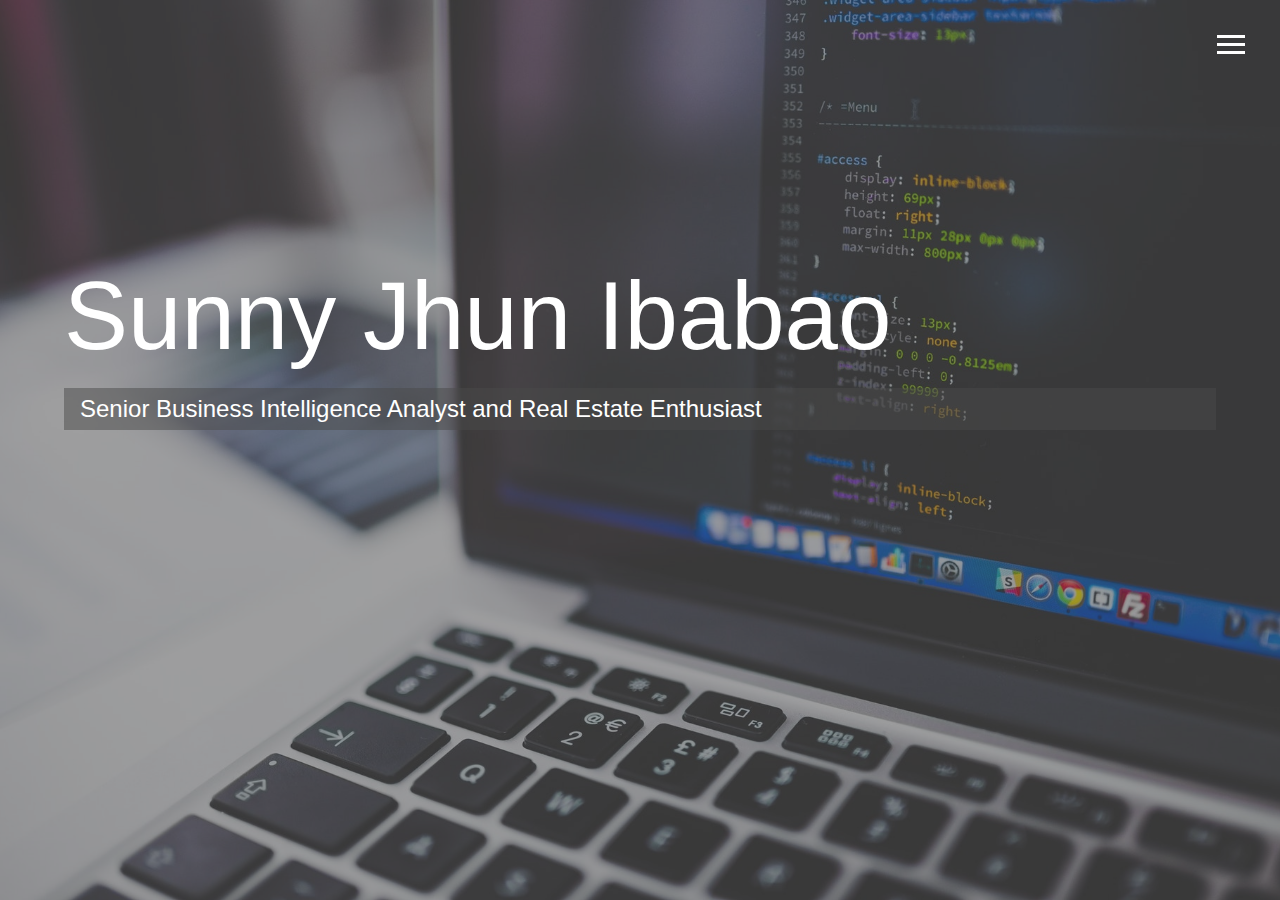
<file: index.html>
<!DOCTYPE html>
<html lang="en">

<head>
    <meta charset="UTF-8">
    <meta name="viewport" content="width=device-width, initial-scale=1.0">
    <meta http-equiv="X-UA-Compatible" content="ie=edge">
    <link rel="stylesheet" href="https://use.fontawesome.com/releases/v5.3.1/css/all.css" integrity="sha384-mzrmE5qonljUremFsqc01SB46JvROS7bZs3IO2EmfFsd15uHvIt+Y8vEf7N7fWAU"
        crossorigin="anonymous">
        <link rel="icon" href="img/favicon.png" type="image/x-icon"/>
    <link rel="stylesheet" href="css/main.css">
    <title>Welcome To My Portfolio</title>
</head>

<body id="bg-image">
    <header>
        <div class="menu-btn">
            <div class="btn-line"></div>
            <div class="btn-line"></div>
            <div class="btn-line"></div>
        </div>

        <nav class="menu">
            <div class="menu-branding">
                <div class="portrait">

                </div>
            </div>

            <ul class="menu-nav">
                <li class="nav-item current">
                    <a href="index.html" class="nav-link">
                        Home
                    </a>
                </li>
                <li class="nav-item">
                    <a href="about.html" class="nav-link">
                        About Me
                    </a>
                </li>
                <li class="nav-item">
                    <a href="project.html" class="nav-link">
                        My Projects
                    </a>
                </li>
                <li class="nav-item">
                    <a href="certificate.html" class="nav-link">
                        Professional Certification
                    </a>
                </li>
                <li class="nav-item">
                    <a href="contact.html" class="nav-link">
                        How to Reach Me
                    </a>
                </li>
            </ul>
        </nav>
    </header>

    <main id="home">
        <h1 class="lg-heading">
            Sunny Jhun Ibabao
        </h1>
        <h2 class="sm-heading">
            Senior Business Intelligence Analyst and Real Estate Enthusiast
        </h2>
        <div class="icons">
            <a href="https://twitter.com/SunnyJhun" target="_blank">
                <i class="fab fa-twitter fa-2x"></i>
            </a>
            <a href="https://web.facebook.com/sunnyjhun.ibabao" target="_blank">
                <i class="fab fa-facebook fa-2x"></i>
            </a>
            <a href="https://www.linkedin.com/in/sunny-jhun-ibabao-712689170" target="_blank">
                <i class="fab fa-linkedin fa-2x"></i>
            </a>
            <a href="https://github.com/" target="_blank">
                <i class="fab fa-github fa-2x"></i>
            </a>
            <a href="resume/LatestUpdatedResume.pdf" download="SunnyJhunIbabao.pdf" target="_blank"><i class="fab fas fa-file-download fa-2x"></i></a>

        </div>

    </main>

    <script src="js/main.js"></script>
</body>

</html>
</file>
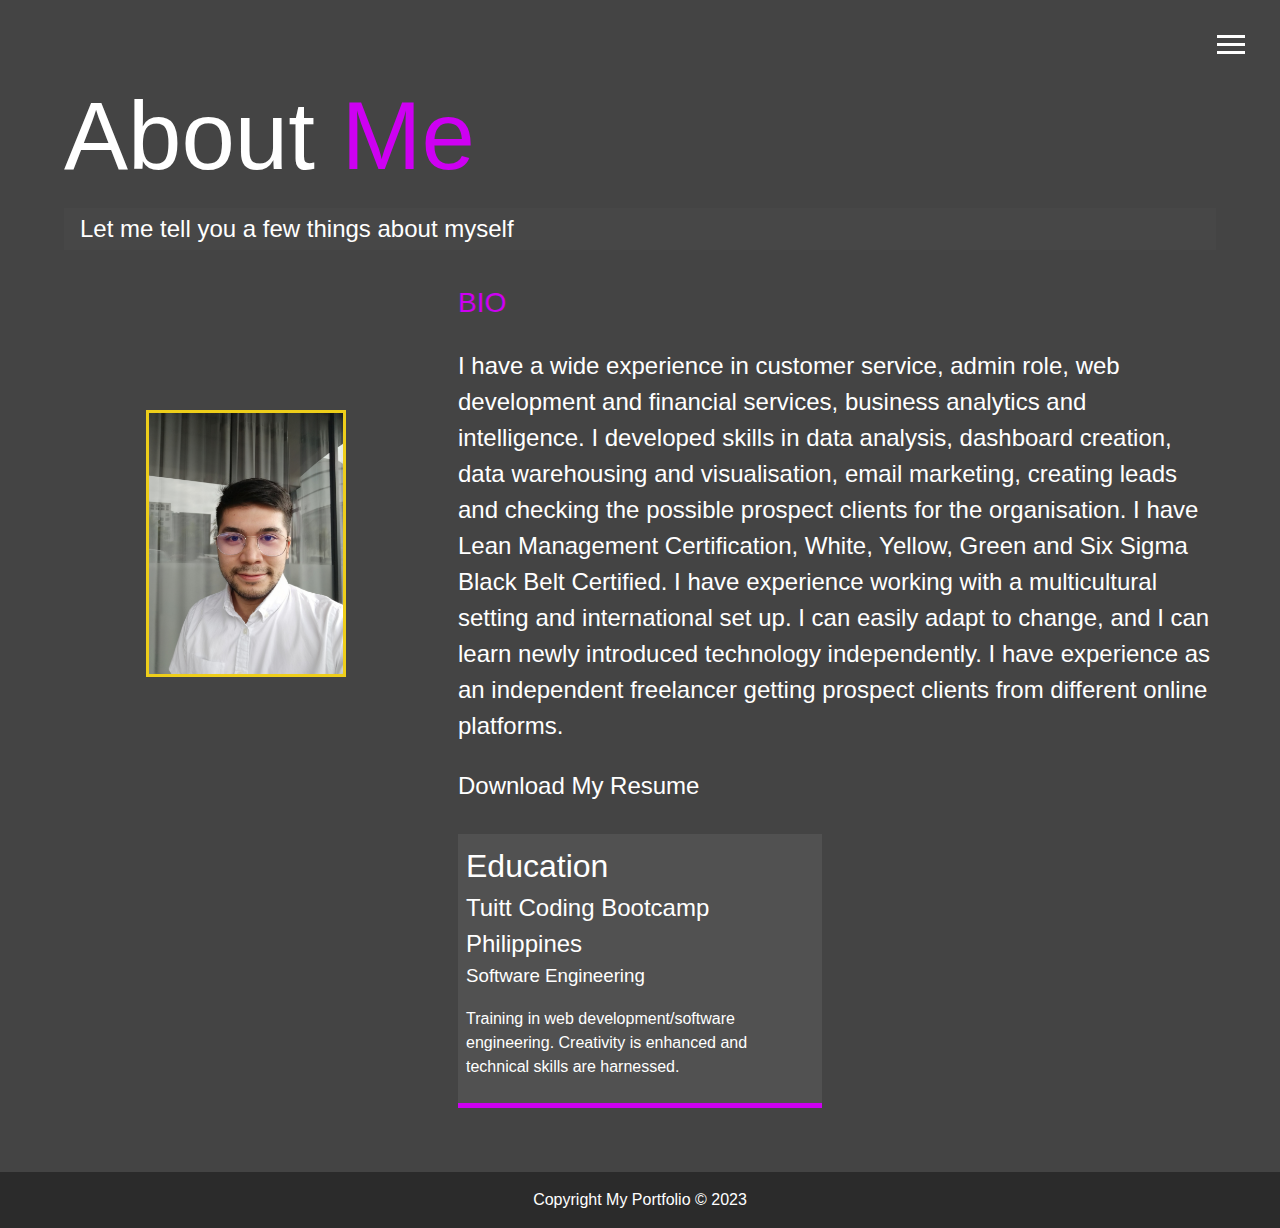
<file: about.html>
<!DOCTYPE html>
<html lang="en">

<head>
    <meta charset="UTF-8">
    <meta name="viewport" content="width=device-width, initial-scale=1.0">
    <meta http-equiv="X-UA-Compatible" content="ie=edge">
    <link rel="stylesheet" href="https://use.fontawesome.com/releases/v5.3.1/css/all.css" integrity="sha384-mzrmE5qonljUremFsqc01SB46JvROS7bZs3IO2EmfFsd15uHvIt+Y8vEf7N7fWAU"
        crossorigin="anonymous">
        <link rel="icon" href="img/favicon.png" type="image/x-icon"/>
    <link rel="stylesheet" href="css/main.css">
    <title>About Me</title>
</head>

<body>
    <header>
        <div class="menu-btn">
            <div class="btn-line"></div>
            <div class="btn-line"></div>
            <div class="btn-line"></div>
        </div>

        <nav class="menu">
            <div class="menu-branding">
                <div class="portrait">

                </div>
            </div>

            <ul class="menu-nav">
                <li class="nav-item ">
                    <a href="index.html" class="nav-link">
                        Home
                    </a>
                </li>
                <li class="nav-item current">
                    <a href="about.html" class="nav-link">
                        About Me
                    </a>
                </li>
                <li class="nav-item">
                    <a href="project.html" class="nav-link">
                        My Projects
                    </a>
                <li class="nav-item">
                        <a href="certificate.html" class="nav-link">
                            Professional Certification
                        </a>
                </li>
                </li>
                <li class="nav-item">
                    <a href="contact.html" class="nav-link">
                        How to Reach Me
                    </a>
                </li>
            </ul>
        </nav>
    </header>

    <main id="about">
        <h1 class="lg-heading">
            About <span class="text-secondary">Me</span>
        </h1>
        <h2 class="sm-heading">
            Let me tell you a few things about myself
        </h2>
        <div class="about-info">
            <img src="img/mypic.jpg" alt="Julian Gherman" class="bio-image" id="bio-image">
            <div class="bio">
                <h3 class="text-secondary">BIO</h3>
                <p> I have a wide experience in customer service, admin role, web development and financial  services, business analytics and intelligence. 
                    I developed skills in data analysis, dashboard creation, data warehousing and visualisation, email marketing, creating leads and checking the possible prospect clients for the organisation.
                    I have Lean Management Certification, White, Yellow, Green and Six Sigma Black Belt Certified. 
                    I have experience working with a multicultural setting and  international set up. I can easily adapt to change, and I can learn newly introduced technology  independently. 
                    I have experience as an independent freelancer getting prospect clients from  different online platforms.   

                </p>
                 <a href="resume/LatestUpdatedResume.pdf" download="SunnyJhunIbabao.pdf" target="_blank"><i class="fab fas fa-file-download fa-2x"></i>Download My Resume</a>

            </div>
            <!-- <div class="job job-1">
                <h3>Education</h3>
                <h6>Software Engineering/Web Development</h6>
                <p>Lorem ipsum dolor sit amet consectetur adipisicing elit. Animi molestias ratione repellendus quo
                    illum labore. Magni ut nisi non sapiente?
                </p>
            </div> -->
            <div class="job job-2">
                <h1>Education</h1>
                <h2>Tuitt Coding Bootcamp Philippines</h2>
                <h3>Software Engineering</h3>
                <p>Training in web development/software engineering. Creativity is enhanced and technical skills are harnessed.
                </p>
            </div>
          <!--   <div class="job job-3">
                <h3>123 Webshop</h3>
                <h6>Graphic Designer</h6>
                <p>Lorem ipsum dolor sit amet consectetur adipisicing elit. Animi molestias ratione repellendus quo
                    illum labore. Magni ut nisi non sapiente?
                </p>
            </div> -->
        </div>
    </main>
    <footer id='main-footer'>
        Copyright My Portfolio &copy; 2023
    </footer>

    <script src="js/main.js"></script>
</body>

</html>
</file>
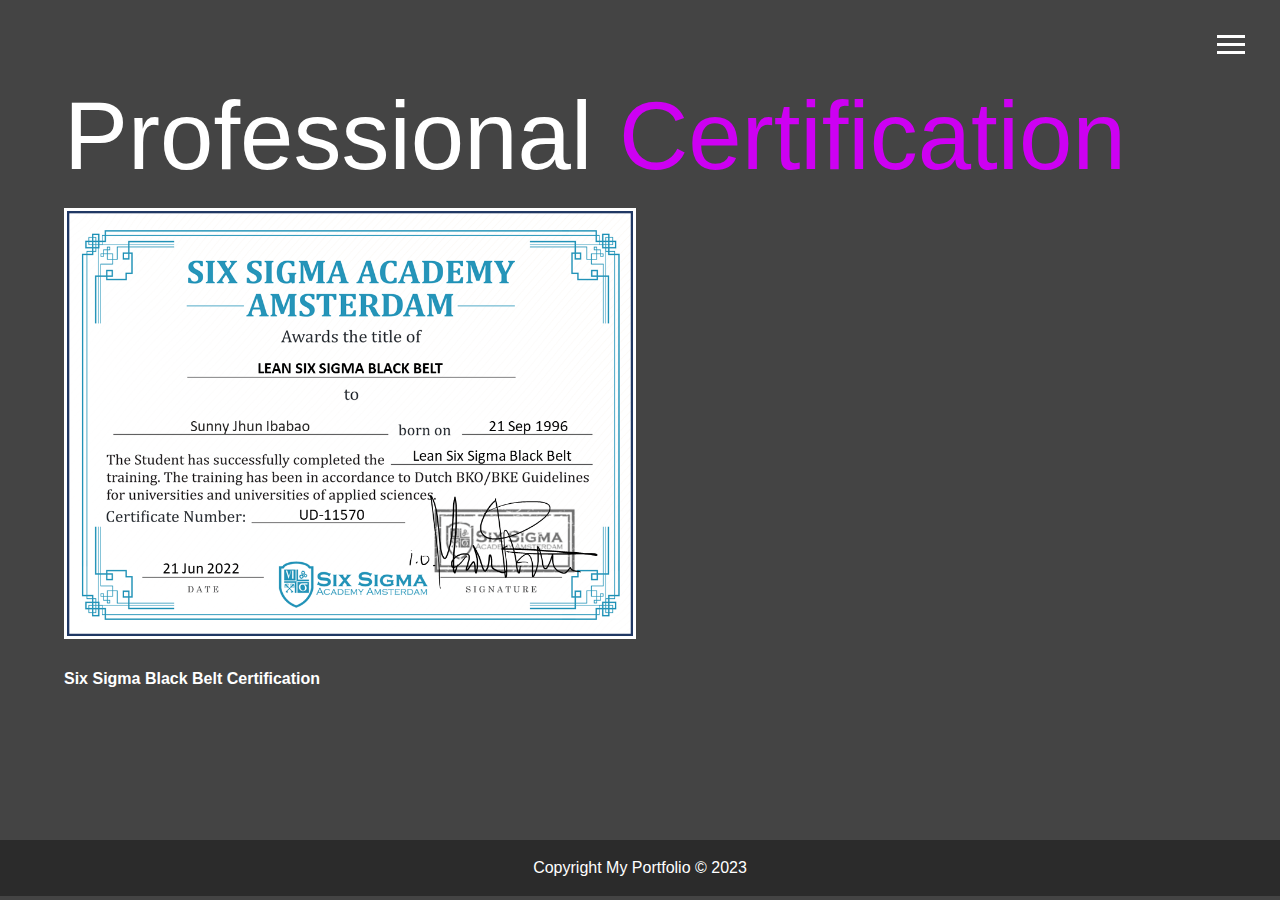
<file: certificate.html>
<!DOCTYPE html>
<html lang="en">

<head>
    <meta charset="UTF-8">
    <meta name="viewport" content="width=device-width, initial-scale=1.0">
    <meta http-equiv="X-UA-Compatible" content="ie=edge">
    <link rel="stylesheet" href="https://use.fontawesome.com/releases/v5.3.1/css/all.css" integrity="sha384-mzrmE5qonljUremFsqc01SB46JvROS7bZs3IO2EmfFsd15uHvIt+Y8vEf7N7fWAU"
        crossorigin="anonymous">
        <link rel="icon" href="img/favicon.png" type="image/x-icon"/>
    <link rel="stylesheet" href="css/main.css">
    <title>My Professional Certification</title>
</head>

<body>
    <header>
        <div class="menu-btn">
            <div class="btn-line"></div>
            <div class="btn-line"></div>
            <div class="btn-line"></div>
        </div>

        <nav class="menu">
            <div class="menu-branding">
                <div class="portrait">

                </div>
            </div>

            <ul class="menu-nav">
                <li class="nav-item ">
                    <a href="index.html" class="nav-link">
                        Home
                    </a>
                </li>
                <li class="nav-item">
                    <a href="about.html" class="nav-link">
                        About Me
                    </a>
                </li>
                <li class="nav-item">
                    <a href="project.html" class="nav-link">
                        My Projects
                    </a>
                </li>
                <li class="nav-item current">
                    <a href="certificate.html" class="nav-link">
                        Professional Certification
                    </a>
                </li>
                <li class="nav-item">
                    <a href="contact.html" class="nav-link">
                        How to Reach Me
                    </a>
                </li>
            </ul>
        </nav>
    </header>

    <main id="work">
        <h1 class="lg-heading">
            Professional <span class="text-secondary">Certification</span>
        </h1>
        <!-- <h2 class="sm-heading">
            Please check some of my projects, thank you!
        </h2> -->
        <div class="projects">
            <div class="item">
                <a href="img/six_sigma.png" download="img/six_sigma.png" target="_blank">
                    <img src="img/six_sigma.png" alt="Certificate">
                </a>
                <h4>Six Sigma Black Belt Certification</h4>
                <!-- <a href="https://sunny-jhun.github.io/ir-verde/" class="btn-light" target="_blank">
                    <i class="fas fa-eye"></i> Project
                </a> -->
                <!-- <a href="#" class="btn-dark">
                    <i class="fab fa-github"></i> GitHub
                </a> -->
            </div>
            <!-- <div class="item">
                <a href="https://weegoph.herokuapp.com/app/views/home.php" target="_blank">
                    <img src="img/projects/project2.png" alt="Project">
                </a>
                <h4>WeeGo is an Ecommerce website created with HTML, CSS, JavaScript, Jquery and PHP</h4>
                <a href="https://weegoph.herokuapp.com/app/views/home.php" target="_blank" class="btn-light">
                    <i class="fas fa-eye"></i> Project
                </a>
                <a href="#" class="btn-dark">
                    <i class="fab fa-github"></i> GitHub
                </a>
            </div> -->
            <!-- <div class="item">
                <a href="https://intense-wave-83224.herokuapp.com/" target="_blank">
                    <img src="img/projects/project3.png" alt="Project">
                </a>

                  <h4>Polarrise is an asset management system. It is created with Laravel Framework. The main focus of this project is to provide inventory system on hand.</h4>
                <a href="https://intense-wave-83224.herokuapp.com/" target="_blank" class="btn-light">
                    <i class="fas fa-eye"></i> Project
                </a>
                <a href="#" class="btn-dark">
                    <i class="fab fa-github"></i> GitHub
                </a>
            </div> -->

            <!-- <div class="item">
                <a href="https://movy-now.herokuapp.com/" target="_blank">
                    <img src="img/projects/project4.png" alt="Project">
                </a>

                  <h4>Moovieler is a movie booking website. It is created with Laravel for frontend, Node.js, Express and mongodb for database and backend </h4>
                <a href="https://movy-now.herokuapp.com/" target="_blank" class="btn-light">
                    <i class="fas fa-eye"></i> Project
                </a>
                <a href="#" class="btn-dark">
                    <i class="fab fa-github"></i> GitHub
                </a>
            </div> -->
            <!-- <div class="item">
                <a href="#!">
                    <img src="img/projects/project4.jpg" alt="Project">
                </a>
                <a href="#" class="btn-light">
                    <i class="fas fa-eye"></i> Project
                </a>
                <a href="#" class="btn-dark">
                    <i class="fab fa-github"></i> GitHub
                </a>
            </div>
            <div class="item">
                <a href="#!">
                    <img src="img/projects/project5.jpg" alt="Project">
                </a>
                <a href="#" class="btn-light">
                    <i class="fas fa-eye"></i> Project
                </a>
                <a href="#" class="btn-dark">
                    <i class="fab fa-github"></i> GitHub
                </a>
            </div> -->
        </div>
    </main>
    <footer id='main-footer'>
        Copyright My Portfolio &copy; 2023
    </footer>

    <script src="js/main.js"></script>
</body>

</html>
</file>
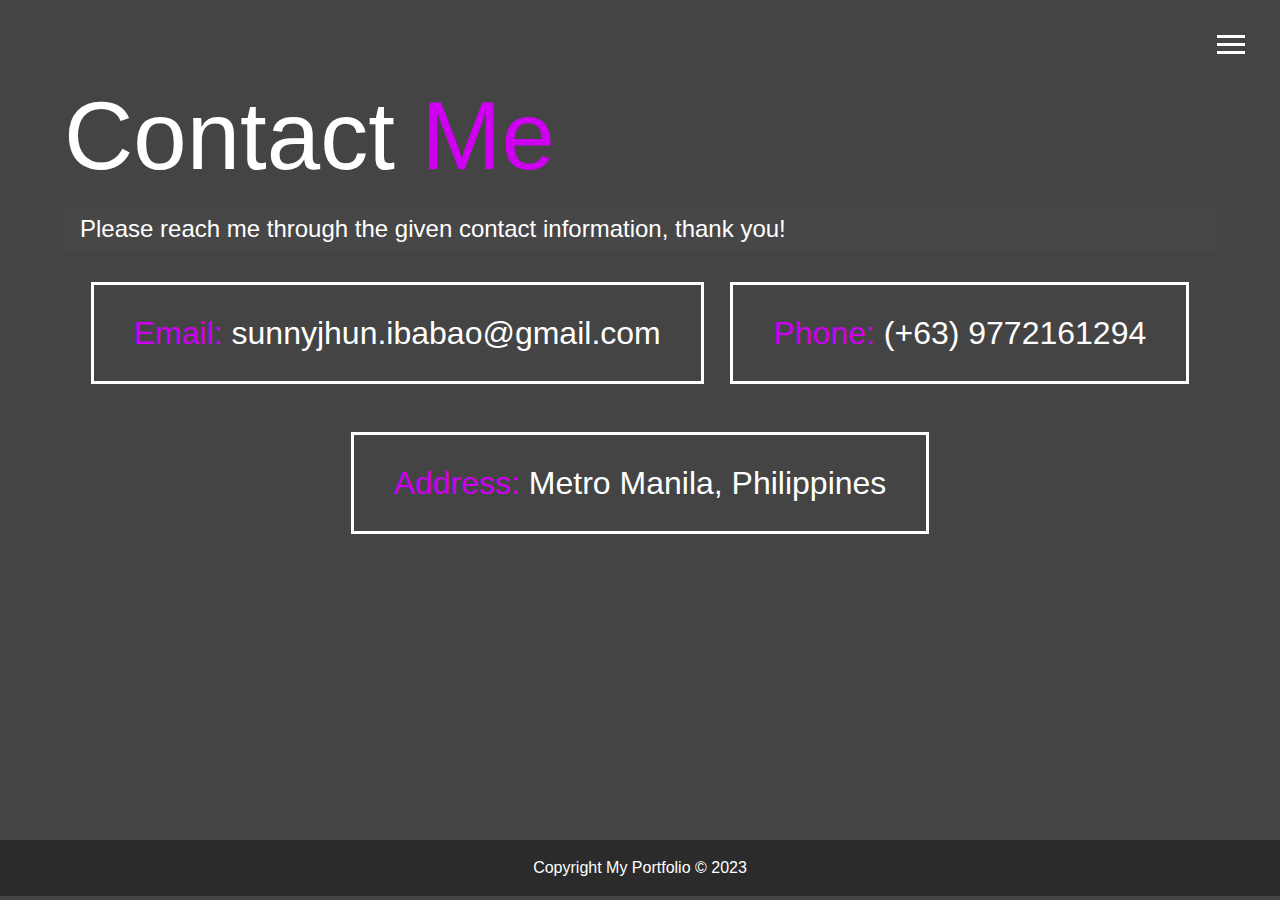
<file: contact.html>
<!DOCTYPE html>
<html lang="en">

<head>
    <meta charset="UTF-8">
    <meta name="viewport" content="width=device-width, initial-scale=1.0">
    <meta http-equiv="X-UA-Compatible" content="ie=edge">
    <link rel="stylesheet" href="https://use.fontawesome.com/releases/v5.3.1/css/all.css" integrity="sha384-mzrmE5qonljUremFsqc01SB46JvROS7bZs3IO2EmfFsd15uHvIt+Y8vEf7N7fWAU"
        crossorigin="anonymous">
        <link rel="icon" href="img/favicon.png" type="image/x-icon"/>
    <link rel="stylesheet" href="css/main.css">
    <title>Contact Me</title>
</head>

<body>
    <header>
        <div class="menu-btn">
            <div class="btn-line"></div>
            <div class="btn-line"></div>
            <div class="btn-line"></div>
        </div>

        <nav class="menu">
            <div class="menu-branding">
                <div class="portrait">

                </div>
            </div>

            <ul class="menu-nav">
                <li class="nav-item ">
                    <a href="index.html" class="nav-link">
                        Home
                    </a>
                </li>
                <li class="nav-item">
                    <a href="about.html" class="nav-link">
                        About Me
                    </a>
                </li>
                <li class="nav-item">
                    <a href="project.html" class="nav-link">
                        My Projects
                    </a>
                </li>
                <li class="nav-item">
                    <a href="certificate.html" class="nav-link">
                        Professional Certification
                    </a>
                </li>
                <li class="nav-item current">
                    <a href="contact.html" class="nav-link">
                        How to Reach Me
                    </a>
                </li>
            </ul>
        </nav>
    </header>

    <main id="contact">
        <h1 class="lg-heading">
            Contact <span class="text-secondary">Me</span>
        </h1>
        <h2 class="sm-heading">
            Please reach me through the given contact information, thank you!
        </h2>
        <div class="boxes">
            <div>
               <a href="mailto:sunnyjhun.ibabao@gmail.com" target="_blank"> <span class="text-secondary">Email:
                </span>sunnyjhun.ibabao@gmail.com </a>
            </div>
            <div>
                <span class="text-secondary">Phone:
                </span>(+63) 9772161294 
            </div>
            <div>
                <a href="https://goo.gl/maps/Z4pwiHfxbs32" target="_blank"><span class="text-secondary">Address:
                </span>Metro Manila, Philippines</a>
            </div>
        </div>
    </main>
    <footer id='main-footer'>
        Copyright My Portfolio &copy; 2023
    </footer>

    <script src="js/main.js"></script>
</body>

</html>
</file>
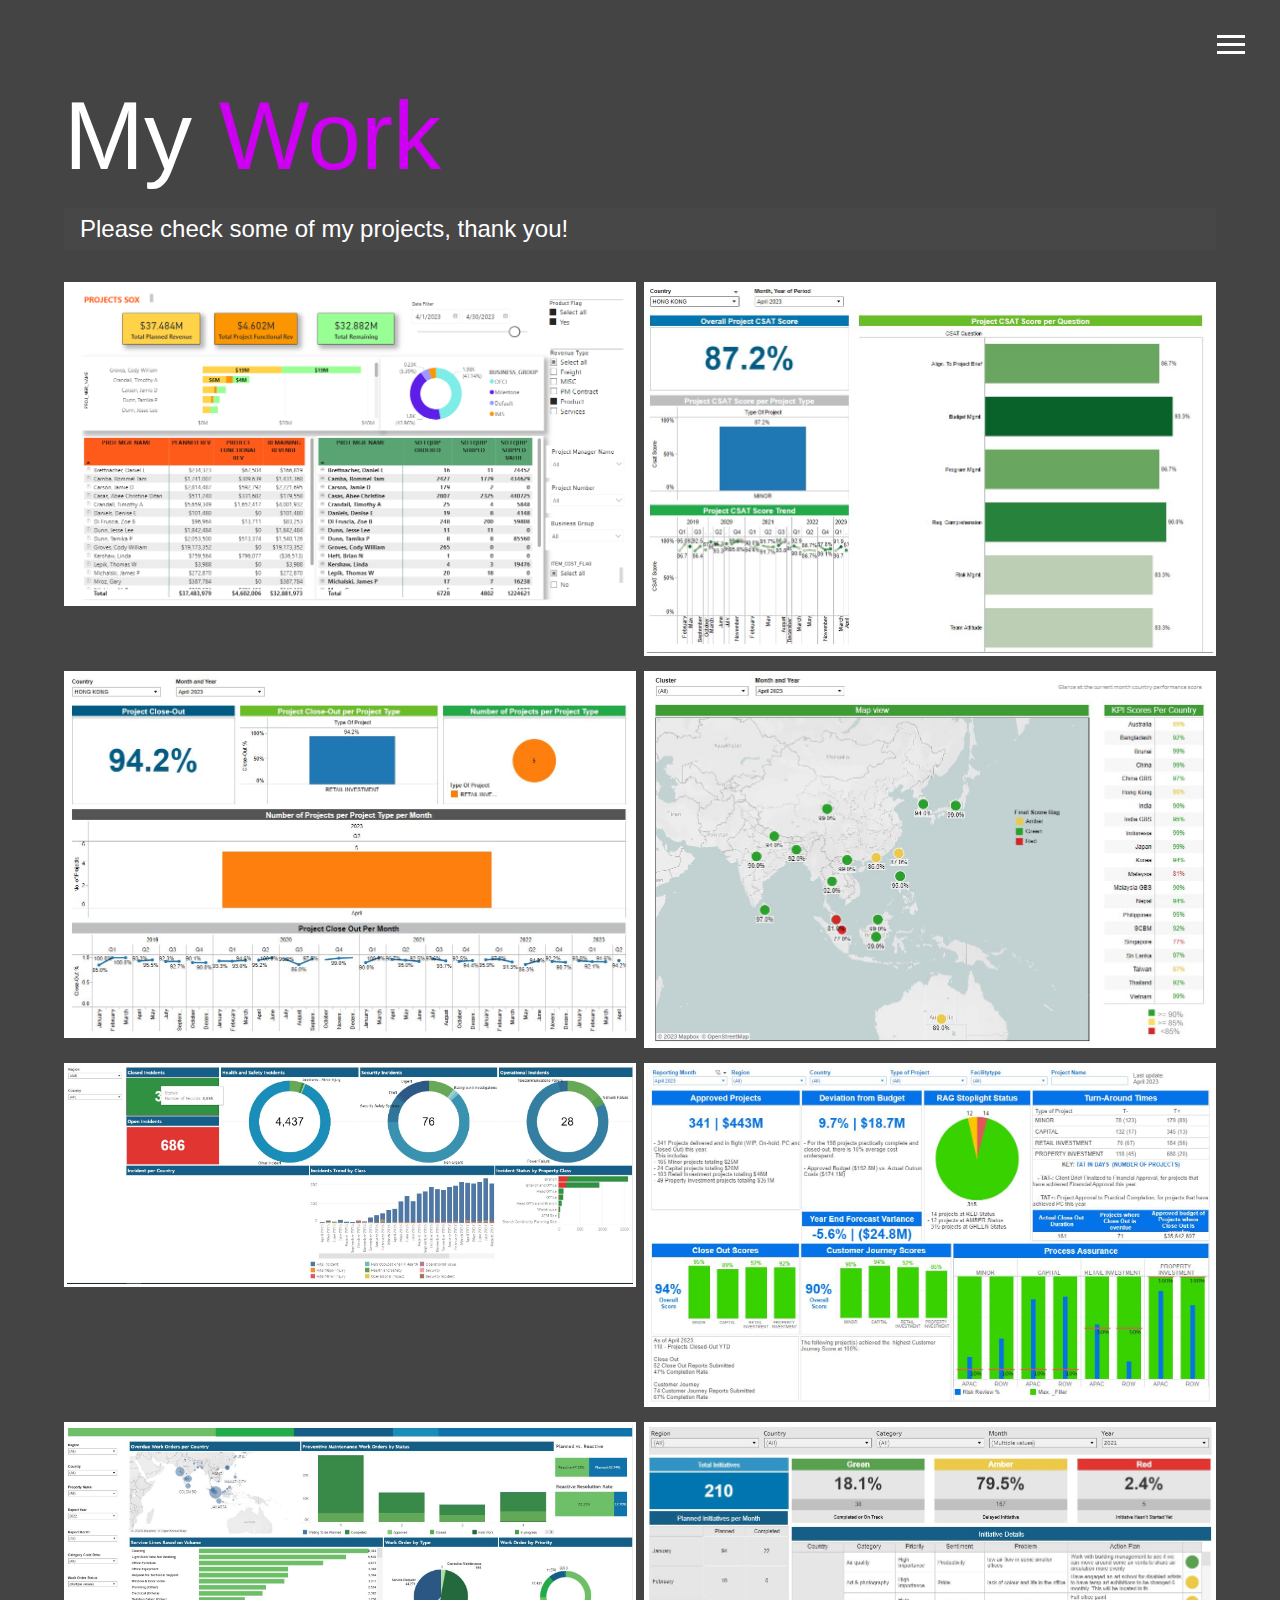
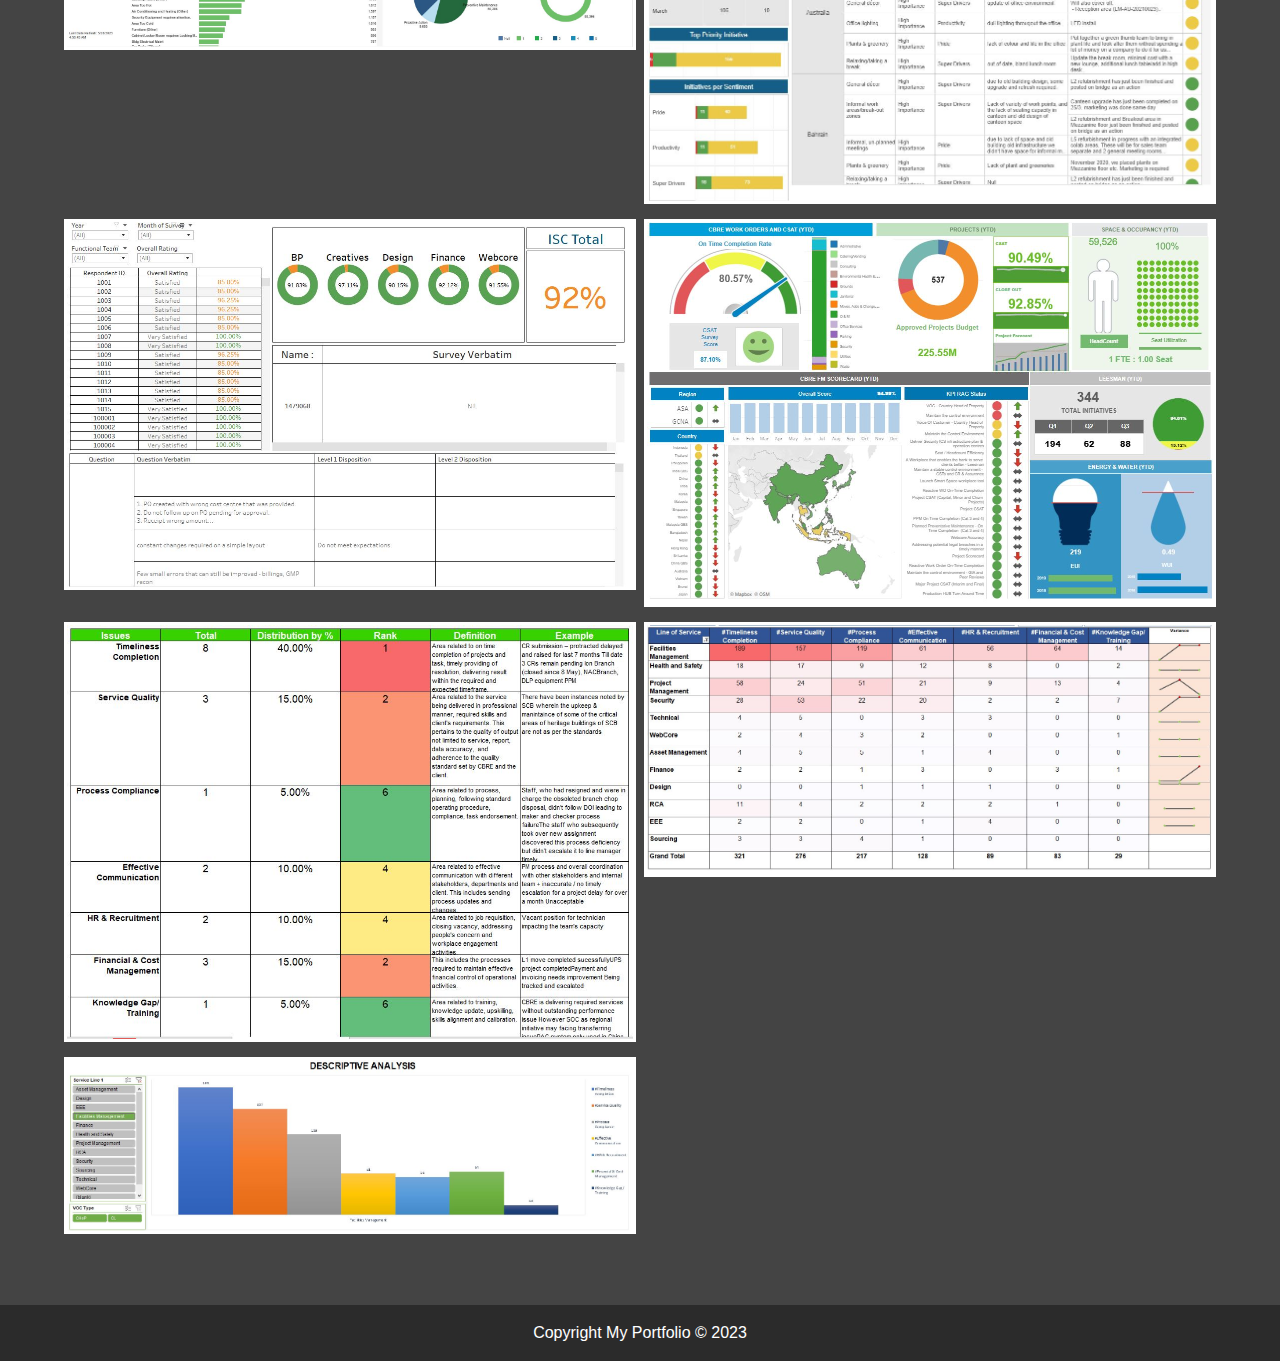
<file: project.html>
<!DOCTYPE html>
<html lang="en">

<head>
    <meta charset="UTF-8">
    <meta name="viewport" content="width=device-width, initial-scale=1.0">
    <meta http-equiv="X-UA-Compatible" content="ie=edge">
    <link rel="stylesheet" href="https://use.fontawesome.com/releases/v5.3.1/css/all.css" integrity="sha384-mzrmE5qonljUremFsqc01SB46JvROS7bZs3IO2EmfFsd15uHvIt+Y8vEf7N7fWAU"
        crossorigin="anonymous">
        <link rel="icon" href="img/favicon.png" type="image/x-icon"/>
    <link rel="stylesheet" href="css/main.css">
    <title>View My Work</title>
</head>

<body>
    <header>
        <div class="menu-btn">
            <div class="btn-line"></div>
            <div class="btn-line"></div>
            <div class="btn-line"></div>
        </div>

        <nav class="menu">
            <div class="menu-branding">
                <div class="portrait">

                </div>
            </div>

            <ul class="menu-nav">
                <li class="nav-item ">
                    <a href="index.html" class="nav-link">
                        Home
                    </a>
                </li>
                <li class="nav-item">
                    <a href="about.html" class="nav-link">
                        About Me
                    </a>
                </li>
                <li class="nav-item current">
                    <a href="project.html" class="nav-link">
                        My Projects
                    </a>
                </li>
                <li class="nav-item">
                    <a href="certificate.html" class="nav-link">
                        Professional Certification
                    </a>
                </li>
                <li class="nav-item">
                    <a href="contact.html" class="nav-link">
                        How to Reach Me
                    </a>
                </li>
            </ul>
        </nav>
    </header>

    <main id="work">
        <h1 class="lg-heading">
            My <span class="text-secondary">Work</span>
        </h1>
        <h2 class="sm-heading">
            Please check some of my projects, thank you!
        </h2>
        <div class="projects">
            <div class="item" >
              <!---- <a href="https://sunny-jhun.github.io/ir-verde/" target="_blank">-->
                    <img src="img/Dashboard 1.1.PNG" alt="Project">
                </a>
               <!----  <h4>Projects Revenue Dashboard</h4>
                <h5>The dashboard serves as the tracker of the planned, functional and remaining revenue of the projects per manager. It combines the sales order data that will give numerical figure of the ordered value, shipped quantity and the shipped value.</h5>-->
              <!----   <a href="https://sunny-jhun.github.io/ir-verde/" class="btn-light" target="_blank">
                    <i class="fas fa-eye"></i> Project
                </a>-->
                <!-- <a href="#" class="btn-dark">
                    <i class="fab fa-github"></i> GitHub
                </a> -->
            </div>
            <div class="item">
              <!---- <a href="https://sunny-jhun.github.io/ir-verde/" target="_blank">-->
                    <img src="img/Dashboard 2.JPG" alt="Project">
                </a>
                
              <!----   <a href="https://sunny-jhun.github.io/ir-verde/" class="btn-light" target="_blank">
                    <i class="fas fa-eye"></i> Project
                </a>-->
                <!-- <a href="#" class="btn-dark">
                    <i class="fab fa-github"></i> GitHub
                </a> -->
            </div>
            <div class="item">
              <!---- <a href="https://sunny-jhun.github.io/ir-verde/" target="_blank">-->
                    <img src="img/Dashboard 3.JPG" alt="Project">
                </a>
              <!----   <a href="https://sunny-jhun.github.io/ir-verde/" class="btn-light" target="_blank">
                    <i class="fas fa-eye"></i> Project
                </a>-->
                <!-- <a href="#" class="btn-dark">
                    <i class="fab fa-github"></i> GitHub
                </a> -->
            </div>
            <div class="item">
                <!---- <a href="https://sunny-jhun.github.io/ir-verde/" target="_blank">-->
                      <img src="img/Dashboard 4.JPG" alt="Project">
                  </a>
                <!----   <a href="https://sunny-jhun.github.io/ir-verde/" class="btn-light" target="_blank">
                      <i class="fas fa-eye"></i> Project
                  </a>-->
                  <!-- <a href="#" class="btn-dark">
                      <i class="fab fa-github"></i> GitHub
                  </a> -->
              </div>
              <div class="item">
                <!---- <a href="https://sunny-jhun.github.io/ir-verde/" target="_blank">-->
                      <img src="img/Dashboard 5.JPG" alt="Project">
                  </a>
                <!----   <a href="https://sunny-jhun.github.io/ir-verde/" class="btn-light" target="_blank">
                      <i class="fas fa-eye"></i> Project
                  </a>-->
                  <!-- <a href="#" class="btn-dark">
                      <i class="fab fa-github"></i> GitHub
                  </a> -->
              </div>
              <div class="item">
                <!---- <a href="https://sunny-jhun.github.io/ir-verde/" target="_blank">-->
                      <img src="img/Dasboard 6.JPG" alt="Project">
                  </a>
                <!----   <a href="https://sunny-jhun.github.io/ir-verde/" class="btn-light" target="_blank">
                      <i class="fas fa-eye"></i> Project
                  </a>-->
                  <!-- <a href="#" class="btn-dark">
                      <i class="fab fa-github"></i> GitHub
                  </a> -->
              </div>
              <div class="item">
                <!---- <a href="https://sunny-jhun.github.io/ir-verde/" target="_blank">-->
                      <img src="img/Dashboard 7.JPG" alt="Project">
                  </a>
                <!----   <a href="https://sunny-jhun.github.io/ir-verde/" class="btn-light" target="_blank">
                      <i class="fas fa-eye"></i> Project
                  </a>-->
                  <!-- <a href="#" class="btn-dark">
                      <i class="fab fa-github"></i> GitHub
                  </a> -->
              </div>
              <div class="item">
                <!---- <a href="https://sunny-jhun.github.io/ir-verde/" target="_blank">-->
                      <img src="img/Dashboard 8.JPG" alt="Project">
                  </a>
                <!----   <a href="https://sunny-jhun.github.io/ir-verde/" class="btn-light" target="_blank">
                      <i class="fas fa-eye"></i> Project
                  </a>-->
                  <!-- <a href="#" class="btn-dark">
                      <i class="fab fa-github"></i> GitHub
                  </a> -->
              </div>
              <div class="item">
                <!---- <a href="https://sunny-jhun.github.io/ir-verde/" target="_blank">-->
                      <img src="img/Dashboard 9.JPG" alt="Project">
                  </a>
                <!----   <a href="https://sunny-jhun.github.io/ir-verde/" class="btn-light" target="_blank">
                      <i class="fas fa-eye"></i> Project
                  </a>-->
                  <!-- <a href="#" class="btn-dark">
                      <i class="fab fa-github"></i> GitHub
                  </a> -->
              </div>
              <div class="item">
                <!---- <a href="https://sunny-jhun.github.io/ir-verde/" target="_blank">-->
                      <img src="img/Dashboard 10.JPG" alt="Project">
                  </a>
                <!----   <a href="https://sunny-jhun.github.io/ir-verde/" class="btn-light" target="_blank">
                      <i class="fas fa-eye"></i> Project
                  </a>-->
                  <!-- <a href="#" class="btn-dark">
                      <i class="fab fa-github"></i> GitHub
                  </a> -->
              </div>
              <div class="item">
                <!---- <a href="https://sunny-jhun.github.io/ir-verde/" target="_blank">-->
                      <img src="img/Dashboard 11.JPG" alt="Project">
                  </a>
                <!----   <a href="https://sunny-jhun.github.io/ir-verde/" class="btn-light" target="_blank">
                      <i class="fas fa-eye"></i> Project
                  </a>-->
                  <!-- <a href="#" class="btn-dark">
                      <i class="fab fa-github"></i> GitHub
                  </a> -->
              </div>
              <div class="item">
                <!---- <a href="https://sunny-jhun.github.io/ir-verde/" target="_blank">-->
                      <img src="img/Dashboard 12.JPG" alt="Project">
                  </a>
                <!----   <a href="https://sunny-jhun.github.io/ir-verde/" class="btn-light" target="_blank">
                      <i class="fas fa-eye"></i> Project
                  </a>-->
                  <!-- <a href="#" class="btn-dark">
                      <i class="fab fa-github"></i> GitHub
                  </a> -->
              </div>
              <div class="item">
                <!---- <a href="https://sunny-jhun.github.io/ir-verde/" target="_blank">-->
                      <img src="img/Dashboard 13.JPG" alt="Project">
                  </a>
                <!----   <a href="https://sunny-jhun.github.io/ir-verde/" class="btn-light" target="_blank">
                      <i class="fas fa-eye"></i> Project
                  </a>-->
                  <!-- <a href="#" class="btn-dark">
                      <i class="fab fa-github"></i> GitHub
                  </a> -->
              </div>
        </div>
    </main>
    <footer id='main-footer'>
        Copyright My Portfolio &copy; 2023
    </footer>

    <script src="js/main.js"></script>
</body>

</html>
</file>
<file: css/main.css>
.menu-btn {
  position: absolute;
  z-index: 3;
  right: 35px;
  top: 35px;
  cursor: pointer;
  transition: all 0.6s ease-out; }
  .menu-btn .btn-line {
    width: 28px;
    height: 3px;
    margin: 0 0 5px 0;
    background: #fff;
    transition: all 0.6s ease-out; }
  .menu-btn.close {
    transform: rotate(180deg); }
    .menu-btn.close .btn-line:nth-child(1) {
      transform: rotate(45deg) translate(5px, 5px); }
    .menu-btn.close .btn-line:nth-child(2) {
      opacity: 0; }
    .menu-btn.close .btn-line:nth-child(3) {
      transform: rotate(-45deg) translate(7px, -6px); }

.menu {
  position: fixed;
  top: 0;
  width: 100%;
  opacity: 0.9;
  visibility: hidden; }
  .menu.show {
    visibility: visible; }
  .menu-branding, .menu-nav {
    display: flex;
    flex-flow: column wrap;
    align-items: center;
    justify-content: center;
    float: left;
    width: 50%;
    height: 100vh;
    overflow: hidden; }
  .menu-nav {
    margin: 0;
    padding: 0;
    background: #373737;
    list-style: none;
    transform: translate3d(0, -100%, 0);
    transition: all 0.6s ease-out; }
    .menu-nav.show {
      transform: translate3d(0, 0, 0); }
  .menu-branding {
    background: #444;
    transform: translate3d(0, 100%, 0);
    transition: all 0.6s ease-out; }
    .menu-branding.show {
      transform: translate3d(0, 0, 0); }
    .menu-branding .portrait {
      width: 250px;
      height: 250px;
      background: url("../img/portrait.jpg");
      border-radius: 50%;
      border: solid 3px #eece1a; }
  .menu .nav-item {
    transform: translate3d(600px, 0, 0);
    transition: all 0.6s ease-out; }
    .menu .nav-item.show {
      transform: translate3d(0, 0, 0); }
    .menu .nav-item.current > a {
      color: #eece1a; }
  .menu .nav-link {
    display: inline-block;
    position: relative;
    font-size: 30px;
    text-transform: uppercase;
    padding: 1rem 0;
    font-weight: 300;
    color: #fff;
    text-decoration: none;
    transition: all 0.6s ease-out; }
    .menu .nav-link:hover {
      color: #eece1a; }

.nav-item:nth-child(1) {
  transition-delay: 0.1s; }

.nav-item:nth-child(2) {
  transition-delay: 0.2s; }

.nav-item:nth-child(3) {
  transition-delay: 0.3s; }

.nav-item:nth-child(4) {
  transition-delay: 0.4s; }

* {
  box-sizing: border-box; }

html {
  height: 100; }

body {
  background: #444;
  color: #fff;
  height: 100%;
  margin: 0;
  font-family: "Segoe UI", Tahoma, Geneva, Verdana, sans-serif;
  line-height: 1.5; }
  body#bg-image {
    background: url(../img/background1.jpg);
    background-attachment: fixed;
    background-size: cover; }
    body#bg-image:after {
      content: "";
      position: absolute;
      top: 0;
      right: 0;
      width: 100%;
      height: 100%;
      z-index: -1;
      background: rgba(68, 68, 68, 0.5); }

h1,
h2,
h3 {
  margin: 0;
  font-weight: 400; }
  h1.lg-heading,
  h2.lg-heading,
  h3.lg-heading {
    font-size: 6rem; }
  h1.sm-heading,
  h2.sm-heading,
  h3.sm-heading {
    margin-bottom: 2rem;
    padding: 0.2rem 1rem;
    background: rgba(73, 73, 73, 0.5); }

a {
  color: #ffff;
  text-decoration: none; }

header {
  position: fixed;
  z-index: 2;
  width: 100%; }

.text-secondary {
  color: #CD00F2; }

main {
  padding: 4rem;
  min-height: calc(100vh - 60px); }
  main .icons {
    margin-top: 1rem; }
    main .icons a {
      padding: 0.4rem; }
      main .icons a:hover {
        color: #eece1a;
        transition: all 0.6s ease-out; }
  main#home {
    overflow: hidden; }
    main#home h1 {
      margin-top: 20vh; }

.about-info {
  display: grid;
  grid-gap: 30px;
  grid-template-areas: "bioimage bio bio"
 "job1 job2 job3";
  grid-template-columns: repeat(3, 1fr); }
  .about-info .bio-image {
    grid-area: bioimage;
    margin: auto;
    border-radius: 0%;
    border: #eece1a 3px solid; }
  .about-info .bio {
    grid-area: bio;
    font-size: 1.5rem; }
  .about-info .job-1 {
    grid-area: job1; }
  .about-info .job-2 {
    grid-area: job2; }
  .about-info .job-3 {
    grid-area: job3; }
  .about-info .job {
    background: #515151;
    padding: 0.5rem;
    border-bottom: #CD00F2 5px solid; }

.projects {
  display: grid;
  grid-gap: 0.5rem;
  grid-template-columns: repeat(2, 1fr); }
  .projects img {
    width: 100%;
    border: 3px #fff solid; }
    .projects img:hover {
      opacity: 0.5;
      border-color: #CD00F2;
      transition: all 0.6s ease-out; }

.boxes {
  display: flex;
  flex-wrap: wrap;
  justify-content: space-evenly;
  align-items: center;
  margin-top: 1rem; }
  .boxes div {
    font-size: 2rem;
    border: 3px #fff solid;
    padding: 1.5rem 2.5rem;
    margin-bottom: 3rem;
    transition: all 0.6s ease-out; }
    .boxes div:hover {
      padding: 0.5rem 1.5rem;
      background: #eece1a;
      color: #000; }
      .boxes div:hover span {
        color: #000; }

.btn, .btn-dark, .btn-light {
  display: block;
  padding: 0.5rem 1rem;
  border: 0;
  margin-bottom: 0.5rem; }
  .btn:hover, .btn-dark:hover, .btn-light:hover {
    background: #eece1a;
    color: set-text-color #eece1a; }

.btn-dark {
  background: black;
  color: #fff; }

.btn-light {
  background: #c4c4c4;
  color: #fff; }

#main-footer {
  text-align: center;
  padding: 1rem;
  background: #2b2b2b;
  color: #fff; }

@media screen and (min-width: 1171px) {
  .projects {
    grid-template-columns: repeat(4, fr); } }

@media screen and (min-width: 769px) and (max-width: 1170px) {
  .projects {
    grid-template-columns: repeat(3, fr); } }

@media screen and (max-width: 768px) {
  main {
    align-items: center;
    text-align: center; }
    main .lg-heading {
      line-height: 1;
      margin-bottom: 1rem; }
  ul.menu-nav,
  div.menu-branding {
    float: none;
    width: 100%;
    min-height: 0; }
    ul.menu-nav.show,
    div.menu-branding.show {
      transform: translate3d(0, 0, 0); }
  .munu-nav {
    height: 75vh;
    transform: translate3d(-100%, 0, 0);
    font-size: 24px; }
  .menu-branding {
    height: 25vh;
    transform: translate3d(100%, 0, 0); }
    .menu-branding .portrait {
      background: url("../img/portrait_small.jpg");
      width: 150px;
      height: 150px; }
  .about-info {
    grid-template-areas: "bioimage"
 "bio"
 "job1"
 "job2"
 "job3";
    grid-template-columns: 1fr; }
  .projects {
    grid-template-columns: repeat(2, fr); } }

@media screen and (max-width: 500px) {
  main#home h1 {
    margin-top: 10vh; }
  .projects {
    grid-template-columns: 1fr; } }

#bio-image{
  width:200px;
}
</file>
